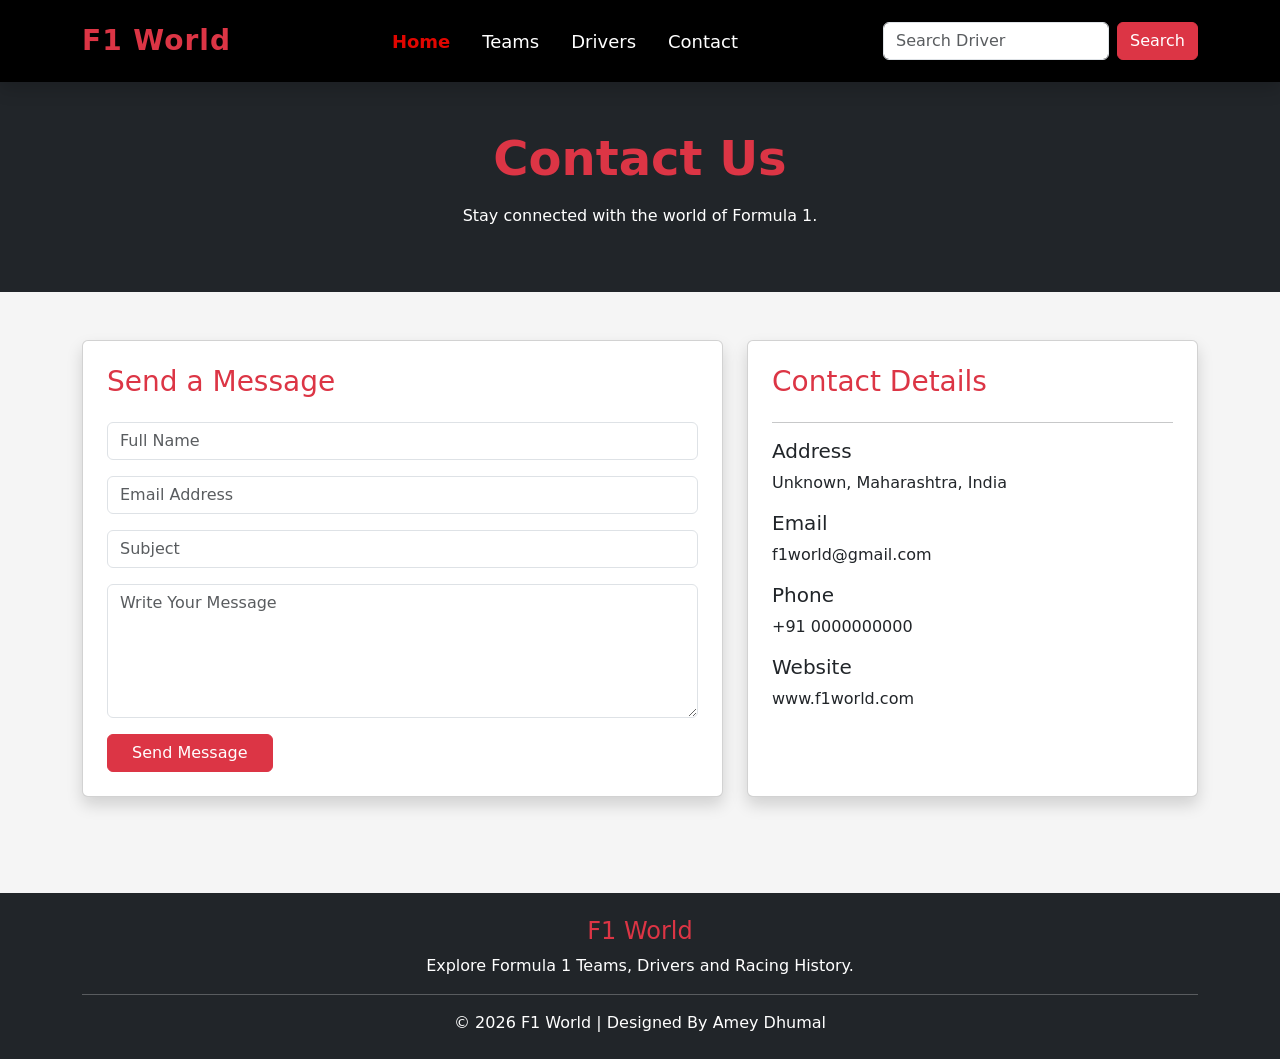
<file: Contact.html>
<!DOCTYPE html>
<html lang="en">

<head>
    <meta charset="UTF-8">
    <meta name="viewport" content="width=device-width, initial-scale=1.0">
    <title>Document</title>
    <link href="https://cdn.jsdelivr.net/npm/bootstrap@5.3.8/dist/css/bootstrap.min.css" rel="stylesheet"
        integrity="sha384-sRIl4kxILFvY47J16cr9ZwB07vP4J8+LH7qKQnuqkuIAvNWLzeN8tE5YBujZqJLB" crossorigin="anonymous">
    <script src="https://cdn.jsdelivr.net/npm/bootstrap@5.3.8/dist/js/bootstrap.bundle.min.js"
        integrity="sha384-FKyoEForCGlyvwx9Hj09JcYn3nv7wiPVlz7YYwJrWVcXK/BmnVDxM+D2scQbITxI"
        crossorigin="anonymous"></script>
    <link rel="stylesheet" href="">
    <style>
        body {
            background: #f5f5f5;
        }

        .navbar {
            padding: 15px 0;
            background: #000 !important;
        }

        .navbar-brand {
            letter-spacing: 1px;
        }

        .nav-link {
            color: white !important;
            font-size: 18px;
            margin: 0 8px;
            transition: .3s;
        }

        .nav-link:hover {
            color: #E10600 !important;
        }

        .nav-link.active {
            color: #E10600 !important;
            font-weight: bold;
        }
    </style>

</head>


<body>


    <nav class="navbar navbar-expand-lg navbar-dark bg-dark shadow sticky-top">
        <div class="container">

            <a class="navbar-brand fw-bold fs-3 text-danger" href="Index.html">
                 F1 World
            </a>

            <button class="navbar-toggler" type="button" data-bs-toggle="collapse" data-bs-target="#navbarNav">

                <span class="navbar-toggler-icon"></span>

            </button>

            <div class="collapse navbar-collapse" id="navbarNav">

                <ul class="navbar-nav mx-auto">

                    <li class="nav-item">
                        <a class="nav-link active" href="Index.html">Home</a>
                    </li>

                    <li class="nav-item">
                        <a class="nav-link" href="Teams.html">Teams</a>
                    </li>

                    <li class="nav-item">
                        <a class="nav-link" href="Drivers.html">Drivers</a>
                    </li>

                    <li class="nav-item">
                        <a class="nav-link" href="Contact.html">Contact</a>
                    </li>

                </ul>

                <form class="d-flex">

                    <input class="form-control me-2" type="search" placeholder="Search Driver">

                    <button class="btn btn-danger">
                        Search
                    </button>

                </form>

            </div>

        </div>
    </nav>
    <!-- Contact Hero -->

    <section class="bg-dark text-white py-5">

        <div class="container text-center">

            <h1 class="text-danger fw-bold display-5">
                Contact Us
            </h1>

            <p class="mt-3">
              Stay connected with the world of Formula 1.
            </p>

        </div>

    </section>

    <!-- Contact Section -->

    <section class="py-5">

        <div class="container">

            <div class="row g-4">

                <!-- Contact Form -->

                <div class="col-lg-7">

                    <div class="card shadow p-4 h-100">

                        <h3 class="text-danger mb-4">
                            Send a Message
                        </h3>

                        <form>

                            <div class="mb-3">

                                <input type="text" class="form-control" placeholder="Full Name">

                            </div>

                            <div class="mb-3">

                                <input type="email" class="form-control" placeholder="Email Address">

                            </div>

                            <div class="mb-3">

                                <input type="text" class="form-control" placeholder="Subject">

                            </div>

                            <div class="mb-3">

                                <textarea class="form-control" rows="5" placeholder="Write Your Message"></textarea>

                            </div>

                            <button class="btn btn-danger px-4">
                                Send Message
                            </button>

                        </form>

                    </div>

                </div>

                <!-- Contact Details -->

                <div class="col-lg-5">

                    <div class="card shadow p-4 h-100">

                        <h3 class="text-danger">
                            Contact Details
                        </h3>

                        <hr>

                        <h5> Address</h5>

                        <p>
                            Unknown, Maharashtra, India
                        </p>

                        <h5> Email</h5>

                        <p>
                            f1world@gmail.com
                        </p>

                        <h5> Phone</h5>

                        <p>
                            +91 0000000000
                        </p>

                        <h5> Website</h5>

                        <p>
                            www.f1world.com
                        </p>

                    </div>

                </div>

            </div>

        </div>

    </section>



    </section>




    <footer class="bg-dark text-white py-4 mt-5">

        <div class="container text-center">

            <h4 class="text-danger">
                 F1 World
            </h4>

            <p>
                Explore Formula 1 Teams, Drivers and Racing History.
            </p>

            <hr>

            <p class="mb-0">
                © 2026 F1 World | Designed By Amey Dhumal
            </p>

        </div>

    </footer>
</body>

</html>
</file>
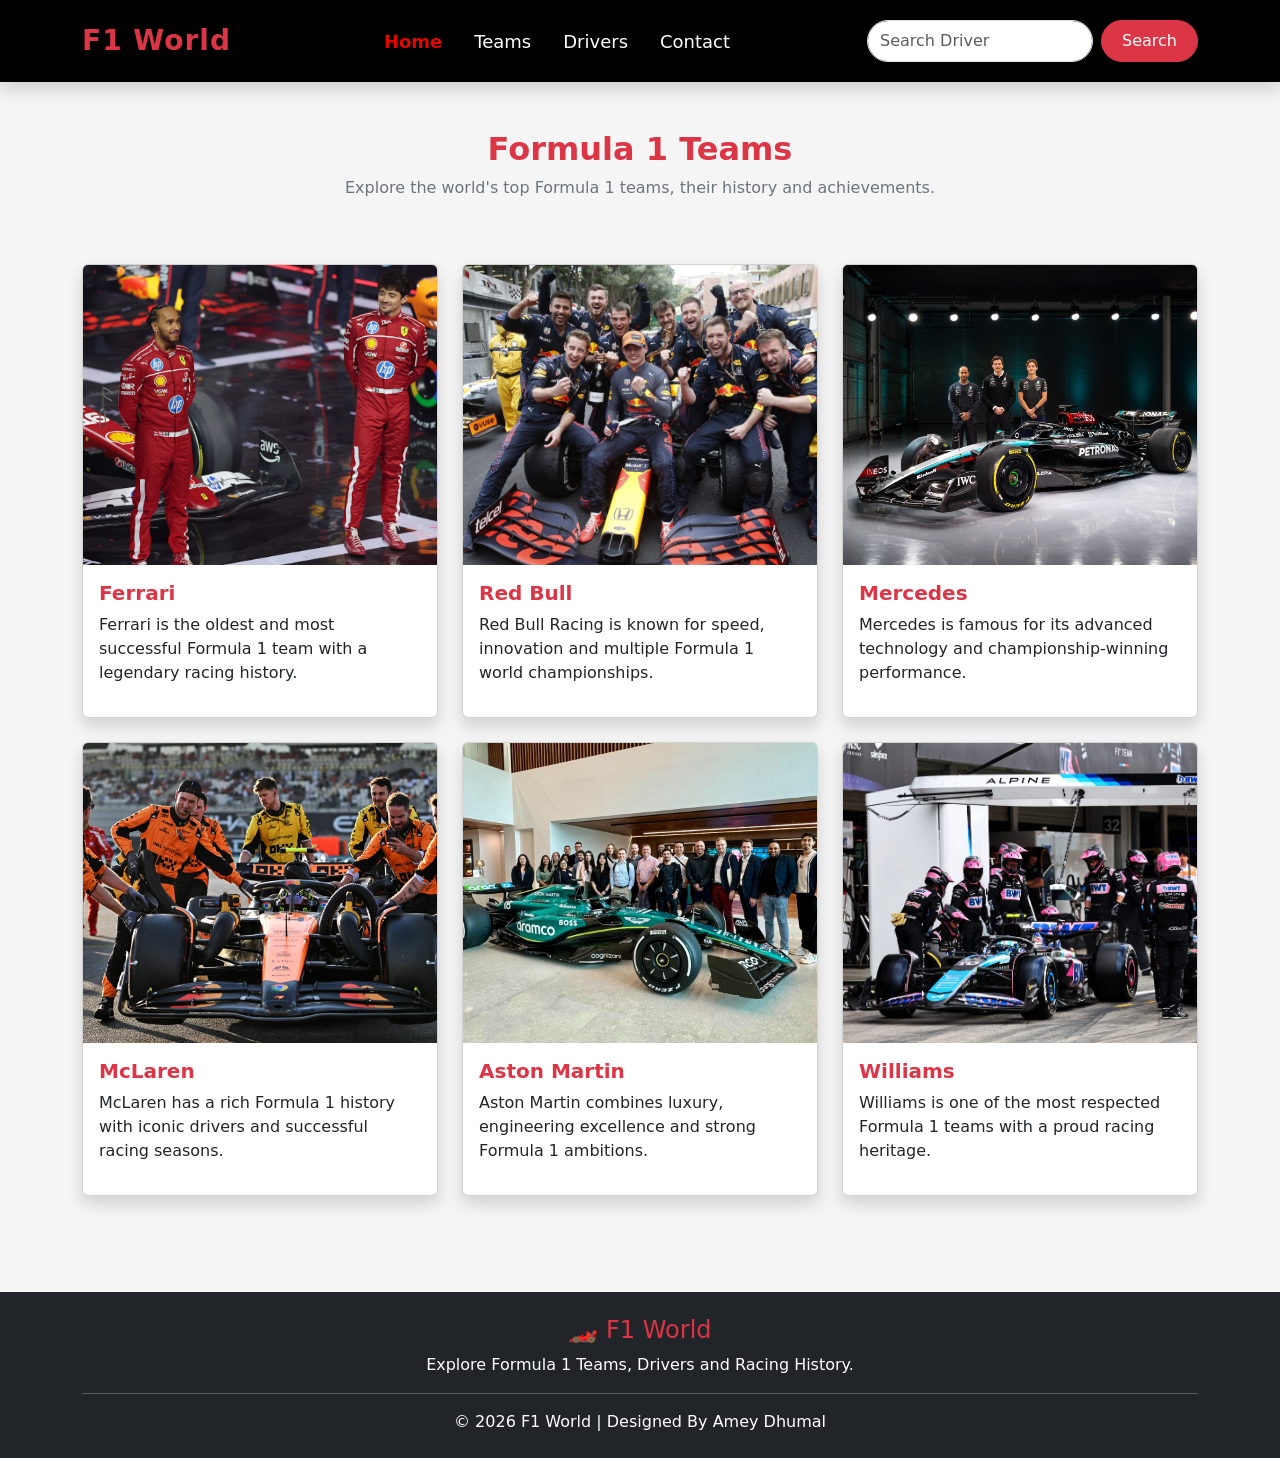
<file: Teams.html>
<!DOCTYPE html>
<html lang="en">

<head>
    <meta charset="UTF-8">
    <meta name="viewport" content="width=device-width, initial-scale=1.0">
    <title>Document</title>
    <link href="https://cdn.jsdelivr.net/npm/bootstrap@5.3.8/dist/css/bootstrap.min.css" rel="stylesheet"
        integrity="sha384-sRIl4kxILFvY47J16cr9ZwB07vP4J8+LH7qKQnuqkuIAvNWLzeN8tE5YBujZqJLB" crossorigin="anonymous">
    <script src="https://cdn.jsdelivr.net/npm/bootstrap@5.3.8/dist/js/bootstrap.bundle.min.js"
        integrity="sha384-FKyoEForCGlyvwx9Hj09JcYn3nv7wiPVlz7YYwJrWVcXK/BmnVDxM+D2scQbITxI"
        crossorigin="anonymous"></script>
    <link rel="stylesheet" href="">
    <style>
        body {
            background: #f5f5f5;
        }

        .navbar {
            padding: 15px 0;
            background: #000 !important;
        }

        .navbar-brand {
            letter-spacing: 1px;
        }

        .nav-link {
            color: white !important;
            font-size: 18px;
            margin: 0 8px;
            transition: .3s;
        }

        .nav-link:hover {
            color: #E10600 !important;
        }

        .nav-link.active {
            color: #E10600 !important;
            font-weight: bold;
        }

        .form-control {
            border-radius: 30px;
        }

        .btn-danger {
            border-radius: 30px;
            padding: 8px 20px;
        }

        .card-img-top {
            height: 300px;
            object-fit: cover;
        }

        .card {
            transition: 0.4s;
        }

        .card:hover {
            transform: translateY(-8px);
        }

        .carousel img {
            object-fit: cover;
        }

        body {
            background: #f5f5f5;
        }
    </style>

</head>


<body>
    <nav class="navbar navbar-expand-lg navbar-dark bg-dark shadow sticky-top">
        <div class="container">

            <a class="navbar-brand fw-bold fs-3 text-danger" href="Index.html">
                F1 World
            </a>

            <button class="navbar-toggler" type="button" data-bs-toggle="collapse" data-bs-target="#navbarNav">

                <span class="navbar-toggler-icon"></span>

            </button>

            <div class="collapse navbar-collapse" id="navbarNav">

                <ul class="navbar-nav mx-auto">

                    <li class="nav-item">
                        <a class="nav-link active" href="Index.html">Home</a>
                    </li>

                    <li class="nav-item">
                        <a class="nav-link" href="Teams.html">Teams</a>
                    </li>

                    <li class="nav-item">
                        <a class="nav-link" href="Drivers.html">Drivers</a>
                    </li>

                    <li class="nav-item">
                        <a class="nav-link" href="Contact.html">Contact</a>
                    </li>

                </ul>

                <form class="d-flex">
                    <input class="form-control me-2" type="search" placeholder="Search Driver">
                    <button class="btn btn-danger">
                        Search
                    </button>
                </form>
            </div>
        </div>
    </nav>

    

    <section class="py-5">

        <div class="container text-center">

            <h2 class="fw-bold text-danger">
                Formula 1 Teams
            </h2>

            <p class="text-secondary">
                Explore the world's top Formula 1 teams, their history and achievements.
            </p>

        </div>

    </section>


    

    <section class="pb-5">
        <div class="container">
            <div class="row g-4">

                <!-- Ferrari -->

                <div class="col-lg-4 col-md-6">
                    <div class="card h-100 shadow">
                        <img src="Image F1/Ferrari team.avif" class="card-img-top">
                        <div class="card-body">
                            <h5 class="fw-bold text-danger">
                                Ferrari
                            </h5>
                            <p>
                                Ferrari is the oldest and most successful Formula 1 team with a legendary racing
                                history.
                            </p>
                        </div>
                    </div>
                </div>


                <!-- Red Bull -->

                <div class="col-lg-4 col-md-6">
                    <div class="card h-100 shadow">
                        <img src="Image F1/RedBull team.jpg" class="card-img-top">
                        <div class="card-body">
                            <h5 class="fw-bold text-danger">
                                Red Bull
                            </h5>
                            <p>
                                Red Bull Racing is known for speed, innovation and multiple Formula 1 world
                                championships.
                            </p>
                        </div>
                    </div>
                </div>


                <!-- Mercedes -->

                <div class="col-lg-4 col-md-6">
                    <div class="card h-100 shadow">
                        <img src="Image F1/Mercedes team.jpg" class="card-img-top">
                        <div class="card-body">
                            <h5 class="fw-bold text-danger">
                                Mercedes
                            </h5>
                            <p>
                                Mercedes is famous for its advanced technology and championship-winning performance.
                            </p>
                        </div>
                    </div>
                </div>


                <!-- McLaren -->

                <div class="col-lg-4 col-md-6">
                    <div class="card h-100 shadow">
                        <img src="Image F1/McLaren team.webp" class="card-img-top">
                        <div class="card-body">
                            <h5 class="fw-bold text-danger">
                                McLaren
                            </h5>
                            <p>
                                McLaren has a rich Formula 1 history with iconic drivers and successful racing seasons.
                            </p>
                        </div>
                    </div>
                </div>


                <!-- Aston Martin -->

                <div class="col-lg-4 col-md-6">
                    <div class="card h-100 shadow">
                        <img src="Image F1/Aston Martin team.jpg" class="card-img-top">
                        <div class="card-body">
                            <h5 class="fw-bold text-danger">
                                Aston Martin
                            </h5>
                            <p>
                                Aston Martin combines luxury, engineering excellence and strong Formula 1 ambitions.
                            </p>
                        </div>
                    </div>
                </div>


                <!-- Williams -->

                <div class="col-lg-4 col-md-6">
                    <div class="card h-100 shadow">
                        <img src="Image F1/Willams.jpg" class="card-img-top">
                        <div class="card-body">
                            <h5 class="fw-bold text-danger">
                                Williams
                            </h5>
                            <p>
                                Williams is one of the most respected Formula 1 teams with a proud racing heritage.
                            </p>
                        </div>
                    </div>
                </div>
            </div>
        </div>

    </section>


    <footer class="bg-dark text-white py-4 mt-5">
        <div class="container text-center">
            <h4 class="text-danger">
                🏎️ F1 World
            </h4>
            <p>
                Explore Formula 1 Teams, Drivers and Racing History.
            </p>
            <hr>

            <p class="mb-0">
                © 2026 F1 World | Designed By Amey Dhumal
            </p>
        </div>
    </footer>

</body>

</html>
</file>
